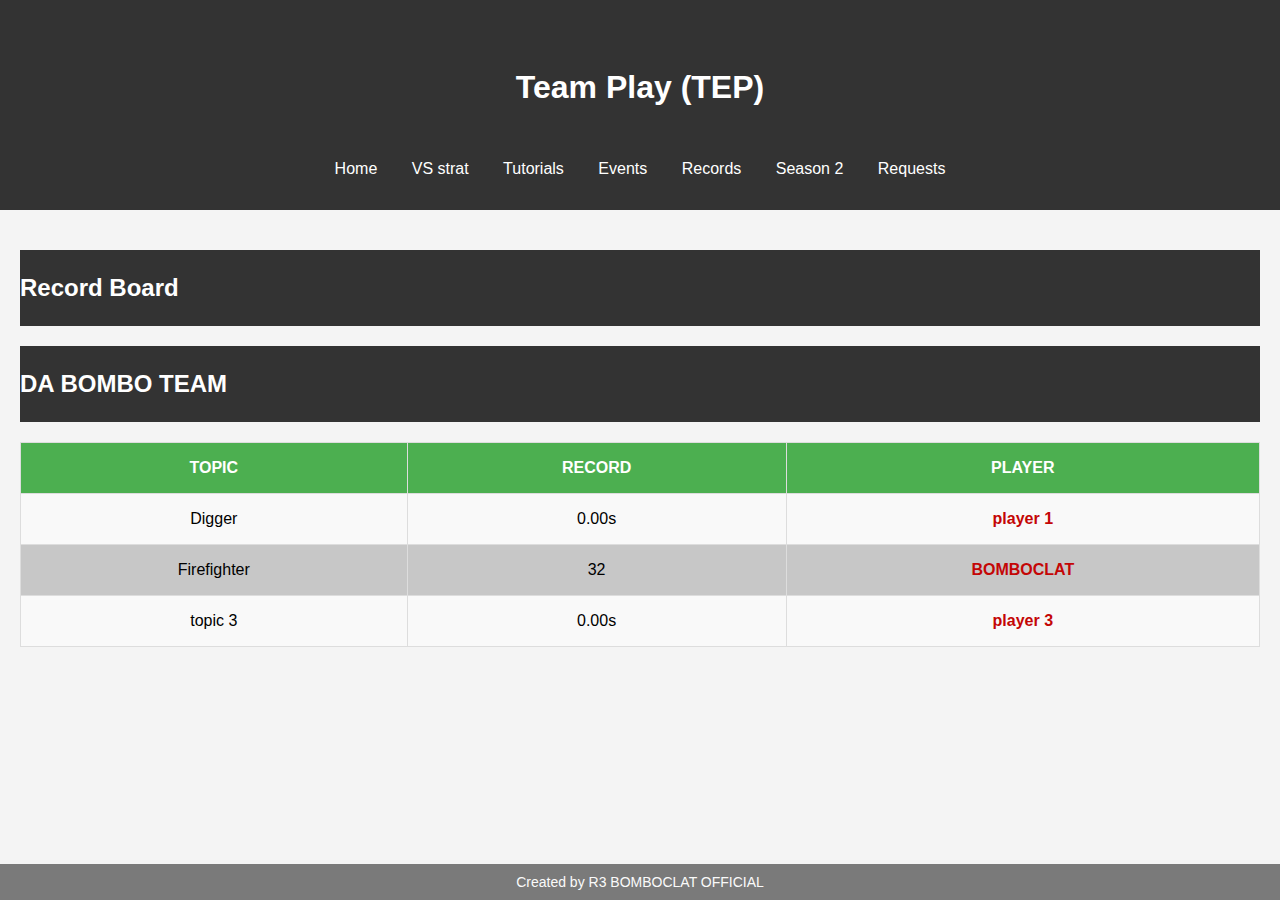
<file: records.html>
<html lang="en">
<head>
  <meta charset="UTF-8">
  <meta name="viewport" content="width=device-width, initial-scale=1.0">
  <title>Team Play - Records</title>
  <link rel="stylesheet" href="styles.css">
</head>
<body>
  <header>
    <h1>Team Play (TEP)</h1>
    <nav>
      <ul>
        <li><a href="index.html">Home</a></li>
        <li><a href="vs.html">VS strat</a></li>
        <li><a href="tuto.html">Tutorials</a></li>
        <li><a href="events.html">Events</a></li>
        <li><a href="records.html">Records</a></li>
        <li><a href="season2_strat.html">Season 2</a></li>
        <li><a href="requests.html">Requests</a></li>
      </ul>
    </nav>
  </header>

  <main>
    <h2>Record Board</h2>
    <section id="team">
        <h2>DA BOMBO TEAM</h2>
        <table>
          <thead>
            <tr>
              <th>TOPIC</th>
              <th>RECORD</th>
              <th id="rank">PLAYER</th>
            </tr>
          </thead>
          <tbody>
                <tr>
                <td>Digger</td>
                <td>0.00s</td>
                <td id="r5">player 1 </td>
                </tr>
                <tr>
                <td>Firefighter</td>
                <td>32</td>
                <td id="r5">BOMBOCLAT</td>
                </tr>
                <tr>
                <td>topic 3</td>
                <td>0.00s</td>
                <td id="r5">player 3 </td>
                </tr>
          </tbody>
        </table>
    </section>
  </main>

  <footer id="footer">
    Created by R3 BOMBOCLAT OFFICIAL
  </footer>

  <script src="script.js"></script>
</body>
</html>
</file>
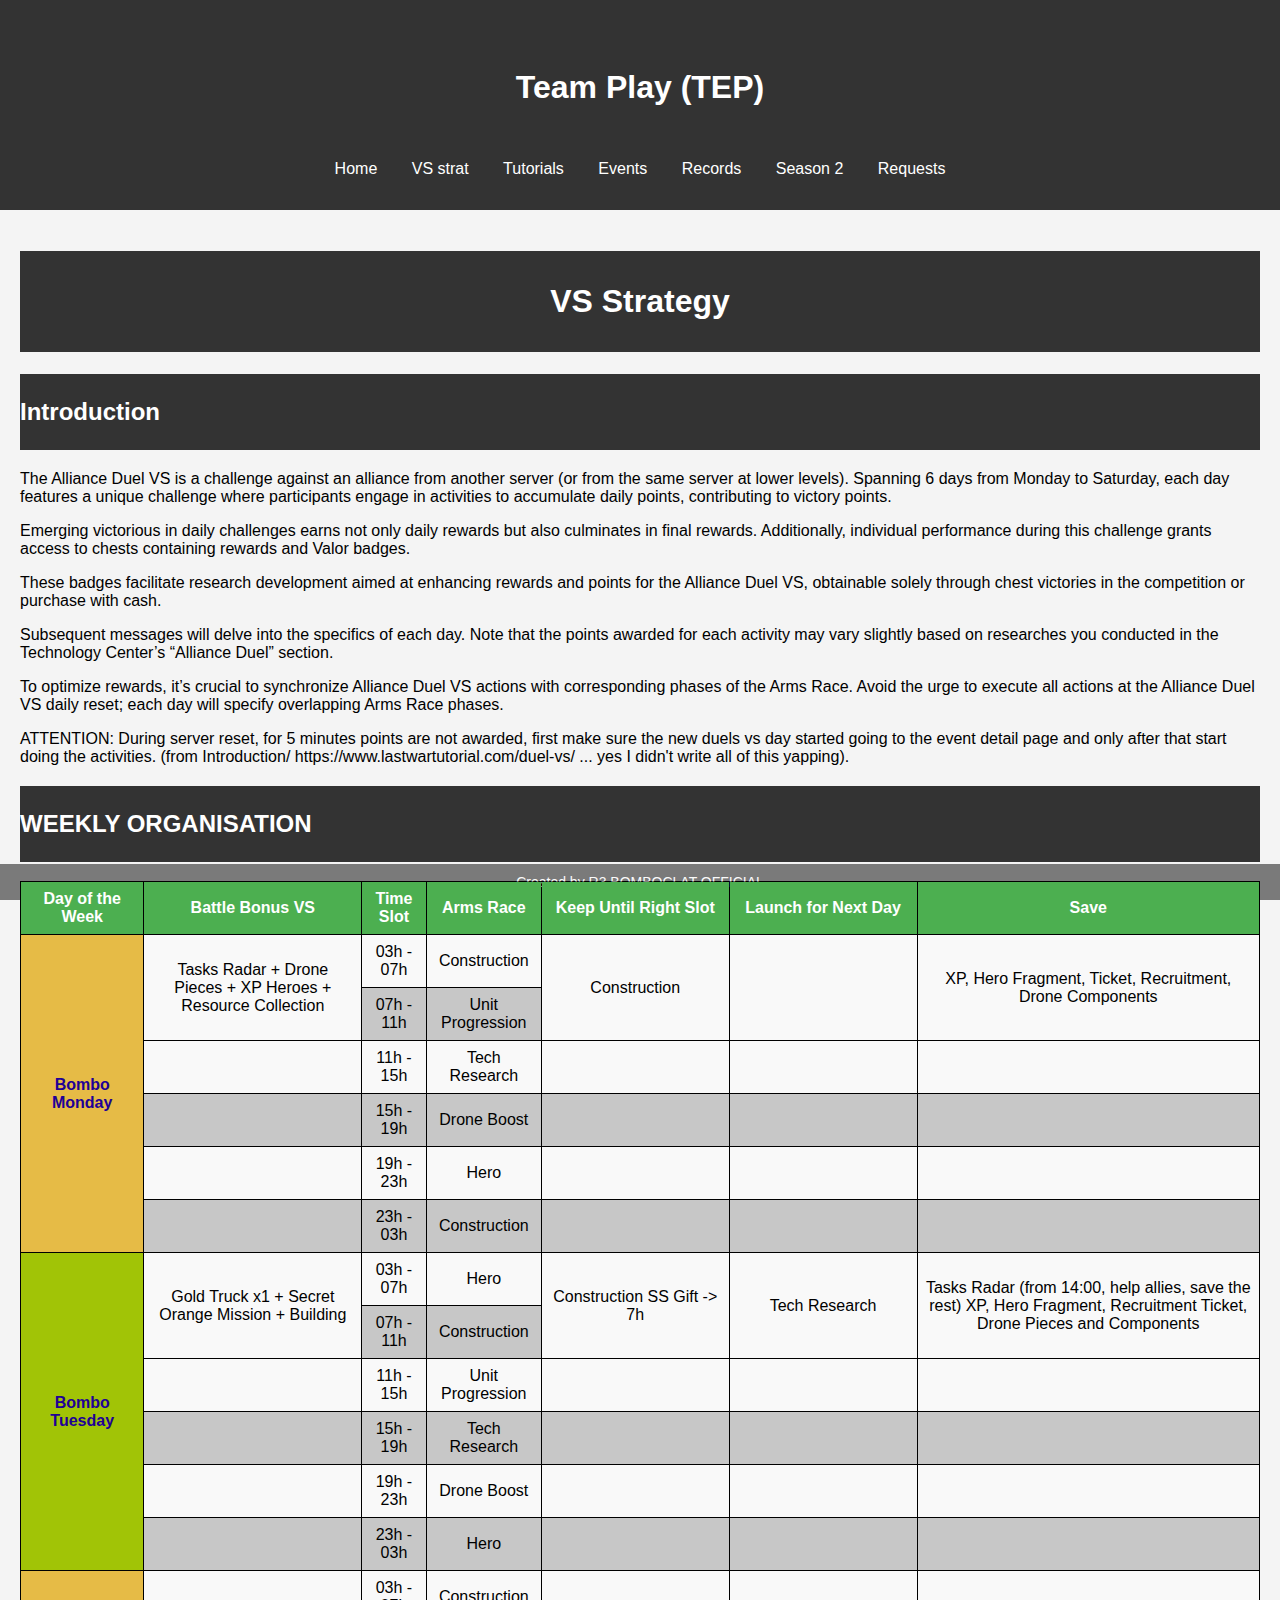
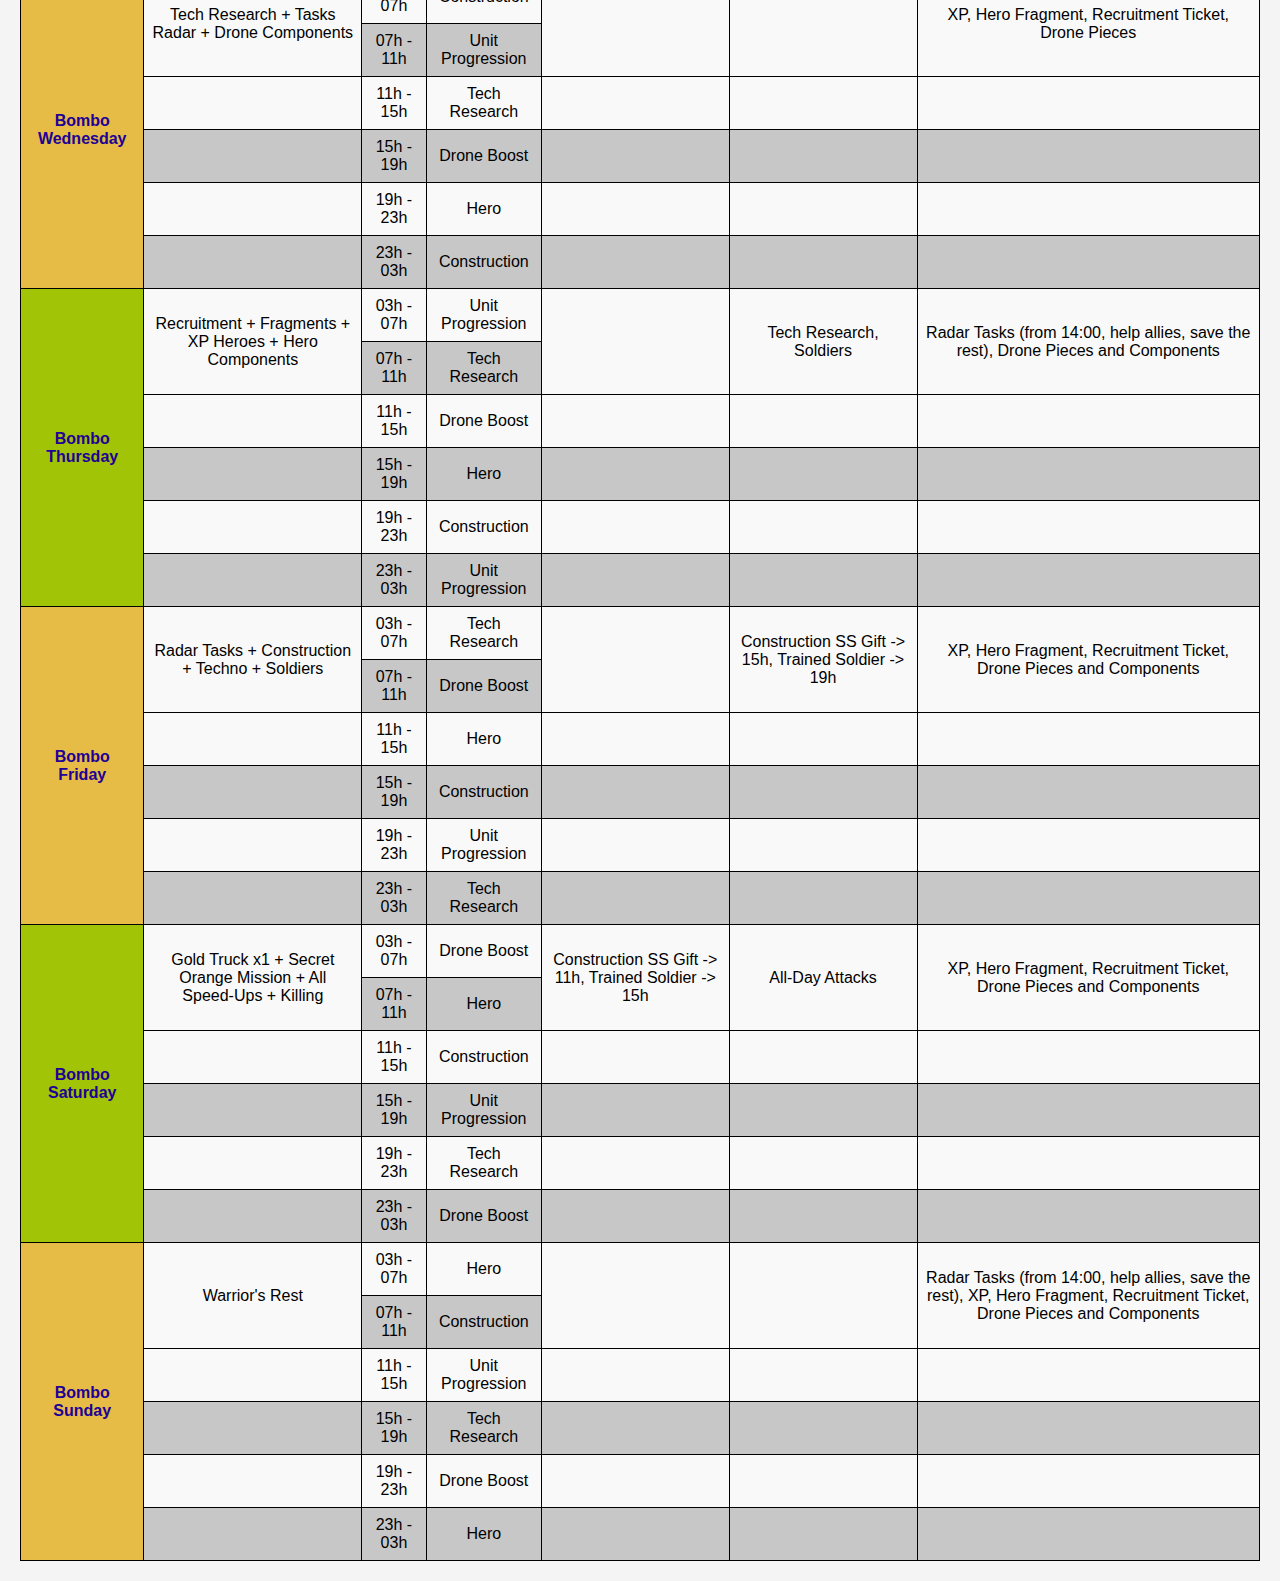
<file: vs.html>
<html lang="en">
<head>
  <meta charset="UTF-8">
  <meta name="viewport" content="width=device-width, initial-scale=1.0">
  <title>Team Play - VS Strategy Guide</title>
  <link rel="stylesheet" href="styles.css">
</head>
<body>
  <header>
    <h1>Team Play (TEP)</h1>
    <nav>
      <ul>
        <li><a href="index.html">Home</a></li>
        <li><a href="vs.html">VS strat</a></li>
        <li><a href="tuto.html">Tutorials</a></li>
        <li><a href="events.html">Events</a></li>
        <li><a href="records.html">Records</a></li>
        <li><a href="season2_strat.html">Season 2</a></li>
        <li><a href="requests.html">Requests</a></li>
      </ul>
    </nav>
  </header>

  <main>
    <h1>VS Strategy</h1>
    <h2> Introduction</h2>
    <p>
    The Alliance Duel VS is a challenge against an alliance from another server (or from the same server at lower levels). Spanning 6 days from Monday to Saturday, each day features a unique challenge where participants engage in activities to accumulate daily points, contributing to victory points.
    </p>
    <p>
    Emerging victorious in daily challenges earns not only daily rewards but also culminates in final rewards. Additionally, individual performance during this challenge grants access to chests containing rewards and Valor badges.
    </p>
    <p>
    These badges facilitate research development aimed at enhancing rewards and points for the Alliance Duel VS, obtainable solely through chest victories in the competition or purchase with cash.
    </p>
    <p>
    Subsequent messages will delve into the specifics of each day. Note that the points awarded for each activity may vary slightly based on researches you conducted in the Technology Center’s “Alliance Duel” section.
    </p>
    <p>
    To optimize rewards, it’s crucial to synchronize Alliance Duel VS actions with corresponding phases of the Arms Race. Avoid the urge to execute all actions at the Alliance Duel VS daily reset; each day will specify overlapping Arms Race phases.
    </p>
    <p>
    ATTENTION: During server reset, for 5 minutes points are not awarded, first make sure the new duels vs day started going to the event detail page and only after that start doing the activities. (from Introduction/ https://www.lastwartutorial.com/duel-vs/  ... yes I didn't write all of this yapping).
    </p>

    <!-- ######################### VS WEEK TAB ##########################""-->

    <!-- Team Members Section -->
    <section id="team">
        <h2>WEEKLY ORGANISATION</h2>
<head>
    <meta charset="UTF-8">
    <meta name="viewport" content="width=device-width, initial-scale=1.0">
    <title>Optimization Bonus VS/Weapon Race</title>
    <style>
        table {
            width: 100%;
            border-collapse: collapse;
        }
        th, td {
            border: 1px solid black;
            padding: 8px;
            text-align: center;
        }
        th {
            background-color: #4CAF50;
            color: white;
        }
    </style>
</head>
<body>

<table>
    <thead>
        <tr>
            <th>Day of the Week</th>
            <th>Battle Bonus VS</th>
            <th>Time Slot</th>
            <th>Arms Race</th>
            <th>Keep Until Right Slot</th>
            <th>Launch for Next Day</th>
            <th>Save</th>
        </tr>
    </thead>
    <tbody>
        <tr>
            <td rowspan="6" id="daye">Bombo Monday</td>
            <td rowspan="2">Tasks Radar + Drone Pieces + XP Heroes + Resource Collection</td>
            <td>03h - 07h</td>
            <td>Construction</td>
            <td rowspan="2">Construction</td>
            <td rowspan="2"></td>
            <td rowspan="2">XP, Hero Fragment, Ticket, Recruitment, Drone Components</td>
        </tr>
        <tr>
            <td>07h - 11h</td>
            <td>Unit Progression</td>
        </tr>
        <tr>
            <td></td>
            <td>11h - 15h</td>
            <td>Tech Research</td>
            <td></td>
            <td></td>
            <td></td>
        </tr>
        <tr>
            <td></td>
            <td>15h - 19h</td>
            <td>Drone Boost</td>
            <td></td>
            <td></td>
            <td></td>
        </tr>
        <tr>
            <td></td>
            <td>19h - 23h</td>
            <td>Hero</td>
            <td></td>
            <td></td>
            <td></td>
        </tr>
        <tr>
            <td></td>
            <td>23h - 03h</td>
            <td>Construction</td>
            <td></td>
            <td></td>
            <td></td>
        </tr>

        <tr>
            <td rowspan="6" id="dayo">Bombo Tuesday</td>
            <td rowspan="2">Gold Truck x1 + Secret Orange Mission + Building</td>
            <td>03h - 07h</td>
            <td>Hero</td>
            <td rowspan="2">Construction SS Gift -> 7h</td>
            <td rowspan="2">Tech Research</td>
            <td rowspan="2">Tasks Radar (from 14:00, help allies, save the rest) XP, Hero Fragment, Recruitment Ticket, Drone Pieces and Components</td>
        </tr>
        <tr>
            <td>07h - 11h</td>
            <td>Construction</td>
        </tr>
        <tr>
            <td></td>
            <td>11h - 15h</td>
            <td>Unit Progression</td>
            <td></td>
            <td></td>
            <td></td>
        </tr>
        <tr>
            <td></td>
            <td>15h - 19h</td>
            <td>Tech Research</td>
            <td></td>
            <td></td>
            <td></td>
        </tr>
        <tr>
            <td></td>
            <td>19h - 23h</td>
            <td>Drone Boost</td>
            <td></td>
            <td></td>
            <td></td>
        </tr>
        <tr>
            <td></td>
            <td>23h - 03h</td>
            <td>Hero</td>
            <td></td>
            <td></td>
            <td></td>
        </tr>

        <tr>
            <td rowspan="6" id="daye">Bombo Wednesday</td>
            <td rowspan="2">Tech Research + Tasks Radar + Drone Components</td>
            <td>03h - 07h</td>
            <td>Construction</td>
            <td rowspan="2"></td>
            <td rowspan="2"></td>
            <td rowspan="2">XP, Hero Fragment, Recruitment Ticket, Drone Pieces</td>
        </tr>
        <tr>
            <td>07h - 11h</td>
            <td>Unit Progression</td>
        </tr>
        <tr>
            <td></td>
            <td>11h - 15h</td>
            <td>Tech Research</td>
            <td></td>
            <td></td>
            <td></td>
        </tr>
        <tr>
            <td></td>
            <td>15h - 19h</td>
            <td>Drone Boost</td>
            <td></td>
            <td></td>
            <td></td>
        </tr>
        <tr>
            <td></td>
            <td>19h - 23h</td>
            <td>Hero</td>
            <td></td>
            <td></td>
            <td></td>
        </tr>
        <tr>
            <td></td>
            <td>23h - 03h</td>
            <td>Construction</td>
            <td></td>
            <td></td>
            <td></td>
        </tr>
<!-- Thursday -->
<tr>
    <td rowspan="6" id="dayo">Bombo Thursday</td>
    <td rowspan="2">Recruitment + Fragments + XP Heroes + Hero Components</td>
    <td>03h - 07h</td>
    <td>Unit Progression</td>
    <td rowspan="2"></td>
    <td rowspan="2">Tech Research, Soldiers</td>
    <td rowspan="2">Radar Tasks (from 14:00, help allies, save the rest), Drone Pieces and Components</td>
</tr>
<tr>
    <td>07h - 11h</td>
    <td>Tech Research</td>
</tr>
<tr>
    <td></td>
    <td>11h - 15h</td>
    <td>Drone Boost</td>
    <td></td>
    <td></td>
    <td></td>
</tr>
<tr>
    <td></td>
    <td>15h - 19h</td>
    <td>Hero</td>
    <td></td>
    <td></td>
    <td></td>
</tr>
<tr>
    <td></td>
    <td>19h - 23h</td>
    <td>Construction</td>
    <td></td>
    <td></td>
    <td></td>
</tr>
<tr>
    <td></td>
    <td>23h - 03h</td>
    <td>Unit Progression</td>
    <td></td>
    <td></td>
    <td></td>
</tr>

<!-- Friday -->
<tr>
    <td rowspan="6" id="daye">Bombo Friday</td>
    <td rowspan="2">Radar Tasks + Construction + Techno + Soldiers</td>
    <td>03h - 07h</td>
    <td>Tech Research</td>
    <td rowspan="2"></td>
    <td rowspan="2">Construction SS Gift -> 15h, Trained Soldier -> 19h</td>
    <td rowspan="2">XP, Hero Fragment, Recruitment Ticket, Drone Pieces and Components</td>
</tr>
<tr>
    <td>07h - 11h</td>
    <td>Drone Boost</td>
</tr>
<tr>
    <td></td>
    <td>11h - 15h</td>
    <td>Hero</td>
    <td></td>
    <td></td>
    <td></td>
</tr>
<tr>
    <td></td>
    <td>15h - 19h</td>
    <td>Construction</td>
    <td></td>
    <td></td>
    <td></td>
</tr>
<tr>
    <td></td>
    <td>19h - 23h</td>
    <td>Unit Progression</td>
    <td></td>
    <td></td>
    <td></td>
</tr>
<tr>
    <td></td>
    <td>23h - 03h</td>
    <td>Tech Research</td>
    <td></td>
    <td></td>
    <td></td>
</tr>

<!-- Saturday -->
<tr>
    <td rowspan="6" id="dayo">Bombo Saturday</td>
    <td rowspan="2">Gold Truck x1 + Secret Orange Mission + All Speed-Ups + Killing</td>
    <td>03h - 07h</td>
    <td>Drone Boost</td>
    <td rowspan="2">Construction SS Gift -> 11h, Trained Soldier -> 15h</td>
    <td rowspan="2">All-Day Attacks</td>
    <td rowspan="2">XP, Hero Fragment, Recruitment Ticket, Drone Pieces and Components</td>
</tr>
<tr>
    <td>07h - 11h</td>
    <td>Hero</td>
</tr>
<tr>
    <td></td>
    <td>11h - 15h</td>
    <td>Construction</td>
    <td></td>
    <td></td>
    <td></td>
</tr>
<tr>
    <td></td>
    <td>15h - 19h</td>
    <td>Unit Progression</td>
    <td></td>
    <td></td>
    <td></td>
</tr>
<tr>
    <td></td>
    <td>19h - 23h</td>
    <td>Tech Research</td>
    <td></td>
    <td></td>
    <td></td>
</tr>
<tr>
    <td></td>
    <td>23h - 03h</td>
    <td>Drone Boost</td>
    <td></td>
    <td></td>
    <td></td>
</tr>

<!-- Sunday -->
<tr>
    <td rowspan="6" id="daye">Bombo Sunday</td>
    <td rowspan="2">Warrior's Rest</td>
    <td>03h - 07h</td>
    <td>Hero</td>
    <td rowspan="2"></td>
    <td rowspan="2"></td>
    <td rowspan="2">Radar Tasks (from 14:00, help allies, save the rest), XP, Hero Fragment, Recruitment Ticket, Drone Pieces and Components</td>
</tr>
<tr>
    <td>07h - 11h</td>
    <td>Construction</td>
</tr>
<tr>
    <td></td>
    <td>11h - 15h</td>
    <td>Unit Progression</td>
    <td></td>
    <td></td>
    <td></td>
</tr>
<tr>
    <td></td>
    <td>15h - 19h</td>
    <td>Tech Research</td>
    <td></td>
    <td></td>
    <td></td>
</tr>
<tr>
    <td></td>
    <td>19h - 23h</td>
    <td>Drone Boost</td>
    <td></td>
    <td></td>
    <td></td>
</tr>
<tr>
    <td></td>
    <td>23h - 03h</td>
    <td>Hero</td>
    <td></td>
    <td></td>
    <td></td>
</tr>

    </tbody>
</table>

</body>

      </section>
<!--
    <div class="VS">
      <img src="assets/images/tutorial1.jpg" alt="Tutorial 1">
      <p>How to improve your aiming skills.</p>
    </div>
    <div class="VS">
      <img src="assets/images/tutorial2.jpg" alt="Tutorial 2">
      <p>Mastering team strategies.</p>
    </div>
-->
  </main>

  <footer id="footer">
    Created by R3 BOMBOCLAT OFFICIAL
  </footer>

  <script src="script.js"></script>
</body>
</html>
</file>
<file: styles.css>
/* css/styles.css */

body {
    font-family: Arial, sans-serif;
    margin: 0;
    padding: 0;
    background-color: #f4f4f4;
  }
  
  header {
    background-color: #333;
    color: #fff;
    padding: 1em 0;
    text-align: center;
  }
  
  nav ul {
    list-style: none;
    padding: 0;
  }
  
  nav ul li {
    display: inline;
    margin: 0 15px;
  }
  
  nav ul li a, select {
    color: #fff;
    text-decoration: none;
  }
  
  h1 {
    background-color: #333;
    color: #fff;
    padding: 1em 0;
    text-align: center;
  }

  h2 {
    background-color: #333;
    color: #fff;
    padding: 1em 0;
  }
  main {
    padding: 20px;
  }
  /*#######################   CAROUSEL IMAGES ACCEUIL     ##############################*/
  
  /* Conteneur parent pour placer les carousels en ligne */
  /* Conteneur principal pour aligner les carrousels */
  .carousel-wrapper {
      display: flex;               /* Active Flexbox */
      justify-content: center;     /* Centre les carrousels horizontalement */
      gap: 10%;                    /* Espace de 10% entre les carrousels */
      align-items: center;         /* Centre les carrousels verticalement si nécessaire */
      flex-wrap: wrap;             /* Permet de s'adapter aux petits écrans en passant en dessous */
      margin: 20px 0;              /* Espace autour du conteneur des carrousels */
      margin-bottom: 3%;
  }
  
  /* Style des conteneurs individuels des carrousels */
  .carousel-container {
      width: 25%;                  /* Chaque carrousel prend 40% de la largeur disponible */
      position: relative;          /* Pour positionner les boutons */
      background-color: #f0f0f0;   /* Couleur de fond pour mieux voir le carrousel */
      border-radius: 10px;         /* Coins arrondis */
      box-shadow: 0 4px 8px rgba(0, 0, 0, 0.1);  /* Ombre légère pour un effet de profondeur */
      overflow: hidden;            /* Cache les débordements des images */
  }
  
  /* Assure que les images s'adaptent bien au conteneur */
  .carousel-image {
      width: 100%;                 /* L'image occupe toute la largeur du carrousel */
      height: auto;                /* Garde les proportions de l'image */
      display: none;               /* Cache toutes les images sauf celle active */
  }
  
  .carousel-image.active {
      display: block;              /* Affiche l'image active */
  }
  
  /* Style des boutons de navigation */
  button.prev, button.next {
      position: absolute;
      top: 50%;
      transform: translateY(-50%);
      background-color: rgba(0, 0, 0, 0.5); /* Fond semi-transparent */
      color: white;
      border: none;
      padding: 10px;
      cursor: pointer;
      border-radius: 50%;
      font-size: 18px;
  }
  
  button.prev {
      left: 10px;
  }
  
  button.next {
      right: 10px;
  }
  
  button.prev:hover, button.next:hover {
      background-color: rgba(0, 0, 0, 0.8); /* Assombrit au survol */
  }
  
  /*#####################################################*/
  /*#######################   TABLEAU     ##############################*/
  
  .table-container {
      display: flex;
      justify-content: center;
      align-items: center;
      margin: 2% 0;                   /* 2% de marge en haut et en bas */
      width: 100%;                    /* Le conteneur prend toute la largeur disponible */
  }
  
  table {
    border-collapse: collapse;
    width: 100%;                     
    background-color: #f9f9f9;
    box-shadow: 0 2% 4% rgba(0, 0, 0, 0.1);  
    margin: 0 auto; /* Centre la table horizontalement */
}

  
  th, td {
      border: 0.1em solid #ddd;       /* Bordure fine en unités relatives */
      padding: 1em 2em;               /* Espacement interne : 1em en haut/bas, 2em à gauche/droite */
      text-align: center;
  }
  thead th {
    position: sticky;
    top: 0;
    background-color: #4CAF50; /* Couleur de fond pour garder la lisibilité */
    color: white;
    z-index: 10; /* Pour s’assurer que l’en-tête reste au-dessus du contenu */
}

  
  th {
      background-color: #4CAF50;
      color: white;
      font-weight: bold;
  }
  
  tr:nth-child(even) {
      background-color: #c7c7c7;      /* Lignes alternées */
  }
  
#big_img_wide { 
    width: 55%;   
    height: auto;
    display: block;
    margin: auto;
    background-color: rgb(13, 58, 58);
    padding: 5%;  /* Pour voir la couleur autour de l'image */
    border: 10% solid rgb(13, 58, 58);
}

  #dayo {color: #200096; font-weight: bold; background-color: #a1c406;}/**/
  #daye {color: #200096; font-weight: bold; background-color: #e6bb46;}/**/
  #r4 {color: #c406bb; font-weight: bold;}
  #r5 {color: #c40606;font-weight: bold;}
  #r3 {color: #0658c4;font-weight: bold;}
  #r2 {color: #06c426;font-weight: bold;}
  #r1 {color: #a1c406;font-weight: bold;}
  
  
  @media (max-width: 768px) {
      table {
          width: 95%;                /* Sur les écrans étroits (mobiles/tablettes), le tableau prend 95% de la largeur */
      }
  
      th, td {
          padding: 0.8em 1em;        /* Réduit légèrement le padding pour les petits écrans */
      }
  }
  /*#####################################################*/
  
  
  #footer {
      position: fixed;
      bottom: 0;
      width: 100%;
      background-color: #000;
      color: #fff;
      text-align: center;
      text-shadow: #000;
      padding: 10px 0;
      font-size: 14px;
      z-index: 1;
      opacity: 0.5;
  }

  /*#####################################################*/


    /* Style du popup */
    #popup {
        position: fixed;
        top: 50%;
        left: 50%;
        transform: translate(-50%, -50%);
        background-color: rgb(199, 199, 199);
        padding: 20px;
        box-shadow: 0px 0px 10px rgba(0, 0, 0, 0.3);
        border-radius: 10px;
        text-align: center;
        display: none; /* Caché par défaut */
        z-index: 1000;
    }

    /* Fond assombri */
    #overlay {
        position: fixed;
        top: 0;
        left: 0;
        width: 100%;
        height: 100%;
        background-color:  rgb(13, 58, 58);
        display: none;
        z-index: 999;
        opacity: 0.89;
    }

    /* Bouton */
    .popup-button {
        background-color: #4690cc;
        color: white;
        border: none;
        padding: 10px 20px;
        cursor: pointer;
        border-radius: 5px;
    }
</file>
